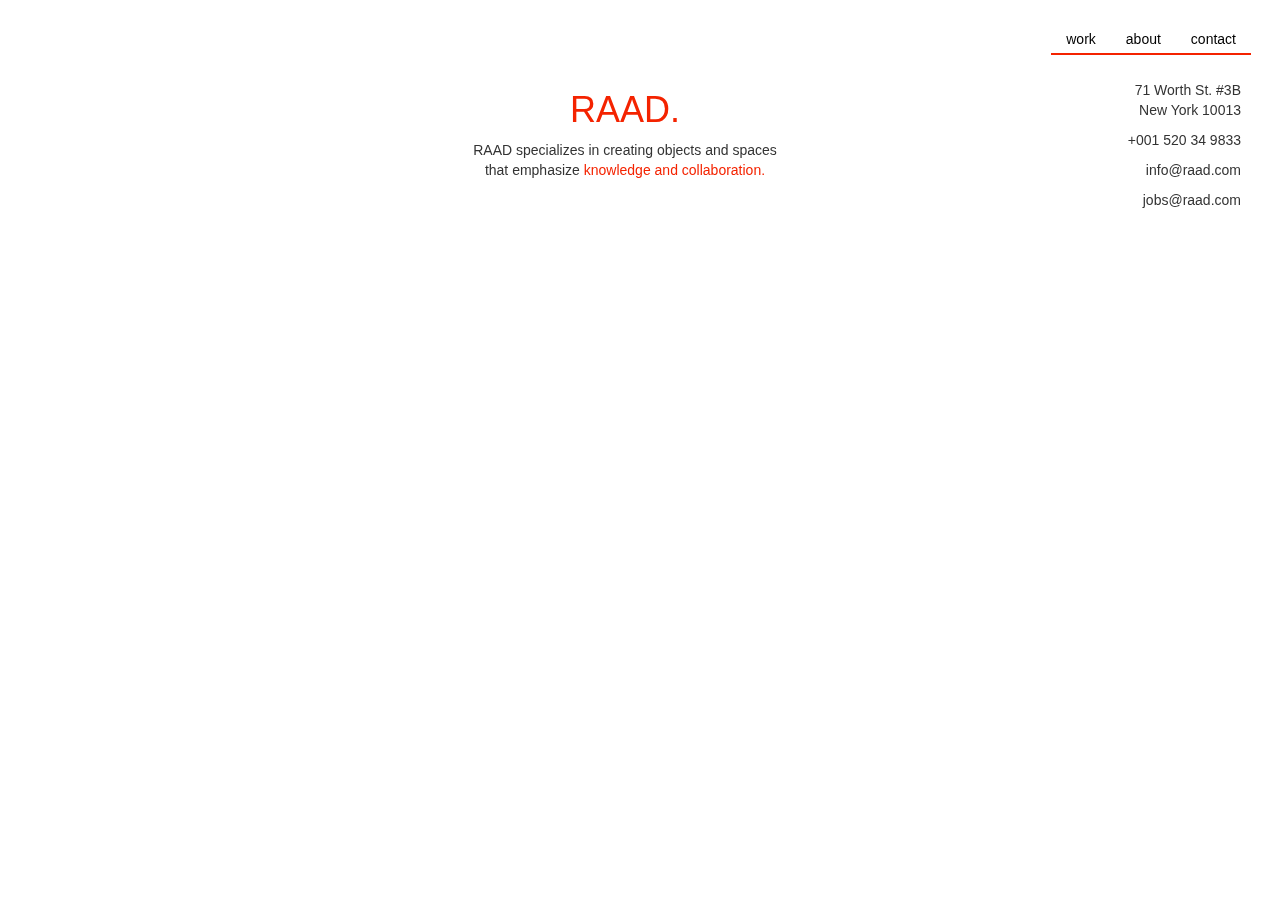
<file: contact.html>
<html>

<head>
    <!--Support of foreigh character-->
    <meta charset="utf-8">
    <!--IE Compatibility Setting, "IE=Edge ensures IE uses the latest rendering engine-->
    <meta http-equiv="X-UA-Compatible" content="IE=edge">
    <!--Get physical width of the movile device-->
    <meta name="viewport" content="width=device-width, initial-scale=1">
    <!--Name of your website displayed on the browser tab-->
    <title>COMP104demo</title>
    <!-- Latest compiled and minified CSS -->
    <link rel="stylesheet" href="https://maxcdn.bootstrapcdn.com/bootstrap/3.3.2/css/bootstrap.min.css">
    <!-- custom css -->
    <link rel="stylesheet" href="custom.css">
    <!-- jQuery (necessary for Bootstrap's JavaScript plugins) -->
    <script src="https://ajax.googleapis.com/ajax/libs/jquery/1.11.2/jquery.min.js"></script>
    <!-- Latest compiled and minified JavaScript -->
    <script src="https://maxcdn.bootstrapcdn.com/bootstrap/3.3.2/js/bootstrap.min.js"></script>
    <!--
    <script src="https://maps.googleapis.com/maps/api/js"></script>
    <script src="js/contact.js"></script>
-->
</head>

<nav class="navbar navbar-default">
    <div class="container-fluid">
        <!-- Brand and toggle get grouped for better mobile display -->
        <div class="navbar-header">
            <button type="button" class="navbar-toggle collapsed" data-toggle="collapse" data-target="#bs-example-navbar-collapse-1">
                <span class="sr-only">Toggle navigation</span>
                <span class="icon-bar"></span>
                <span class="icon-bar"></span>
                <span class="icon-bar"></span>
            </button>
        </div>

        <!-- Collect the nav links, forms, and other content for toggling -->
        <div class="collapse navbar-collapse" id="bs-example-navbar-collapse-1">
            <ul class="nav navbar-nav navbar-right">
                <li><a href="work.html">work</a>
                </li>
                <li><a href="about.html">about</a>
                </li>
                <li><a href="contact.html">contact</a>
                </li>
            </ul>
        </div>
        <div class="row text-right" id="address">
            <p>71 Worth St. #3B
                <br>New York 10013</p>
            <p>+001 520 34 9833</p>
            <p>info@raad.com</p>
            <p>jobs@raad.com</p>
        </div>
    </div>
    <!-- /.navbar-collapse -->

    <!-- /.container-fluid -->

</nav>
<div class="row text-center" id="tagline">
    <a href=""><h1 class="orange">RAAD.</h1></a>
    <p>RAAD specializes in creating objects and spaces
        <br>that emphasize <span class="orange">knowledge and collaboration.</span>
    </p>
</div>

<body id="contact">
    <div class="container-fluid">
        <div class="row text-right" id="address-cell">
            <p>71 Worth St. #3B
                <br>New York 10013</p>
            <p>+001 520 34 9833</p>
            <p>info@raad.com</p>
            <p>jobs@raad.com</p>
        </div>

        <div class="row text-right" id="map">
            <iframe width="400" height="400" frameborder="0" style="border:0" src="https://www.google.com/maps/embed/v1/place?q=38%20W%2032nd%20Stphil%20art%20center&key=AIzaSyCBXacKs169d1TJUyWW9pa15RpKvWHbiu0"></iframe>
        </div>
    </div>

</body>

</html>
</file>
<file: custom.css>
p {
    font-weight: 400;
}

.orange {
    color: #F42300;
}


/**************about page nav******************/
.bg-white{
    background-color: rgb(255, 255, 255);
    padding: 15px;
}
.bg-white:hover{
    background-color:#efefef;
}

#tagline h3{
padding-left: 40px;
}

canvas {
    position: fixed;
}

/***********************navbar and tagline*******************/

.navbar {
    position: absolute;
    z-index: 1000;
    background-color: transparent;
    border: none;
    right: 0;
    padding: 1em;
}

.navbar-default .navbar-nav>li>a {
    color: black;
    border-bottom: solid 2px #F42300;
    border-bottom-color: #F42300;
    padding-bottom: 4px;
}

.navbar-default .navbar-nav>li>a:hover {
    color: #F42300;
}

.navbar-default .navbar-collapse {
    border-color: transparent;
}

.navbar-default .navbar-toggle {
    border-color: #F42300;
    background-color: transparent;
}

.navbar-default .navbar-toggle:hover {
    border-color: #F42300;
    background-color: #F42300;
}
/*
.navbar-default .navbar-toggle:focus{
    border-color: #F42300;
    background-color: #F42300;
}

.navbar-default .navbar-toggle:active{
    border-color: #F42300;
    background-color: transparent;
}
*/

.navbar-default .navbar-toggle .icon-bar {
    background-color: #F42300;
}

#tagline {
    position: absolute;
    width: 100vw;
    padding: 5em;
    z-index: 100;
}
/***********************landing page**************************/

#bg-image {
    margin: 15px 0;
    background-image: url(img/thinker.jpg);
    height: 100vh;
    background-size: cover;
}

#bg-text {
    /*    background-color: rgba(128, 156, 152, 0.3); */
    
    margin-top: 1em;
    padding: 4em;
}
/**************************work page***************************/

#work .hide-title>h5 {
    opacity: 0;
    position: absolute;
    right: 10%;
    bottom: 10%;
    color: black;
    font-size: 1.3em;
}

#work #portfolio img:hover {
    -webkit-filter: blur(5px) opacity(0.3);
}

#work #portfolio img {
    transition: 1.0s;
/*    transition-timing-function: ease-in;*/
}

#work .bg-orange {
    background-color: #F00D05;
    padding: 30px;
    position: relative;
    margin: 40px 15px;
}

#work .bg-black {
    background: #e6e1d6;
    padding: 30px;
    position: relative;
    margin: 80px 15px;
}

#work .bg-brown {
    background-color: #8A543A;
    padding: 30px;
    position: relative;
    margin: 40px 15px;
}

#work #myCarousel {
    margin-top: 15px;
}

#work #myCarousel img {
    width: 100vw;
}


#work #portfolio>div {
    padding: 0;
}


/**************************contact page*************************/

#address {
    padding: 25px;
}

#address-cell {
    display: none;
}

#contact #map{
    margin-top: 240px !important;
}

@media (max-width: 767.999999px) {
    #tagline p {
        display: none;
    }
    #address {
        display: none;
    }
    #address-cell {
        display: block;
        padding: 200px 25px 0 170px;
    }
    #map {
    display: none;
    }
}
</file>
